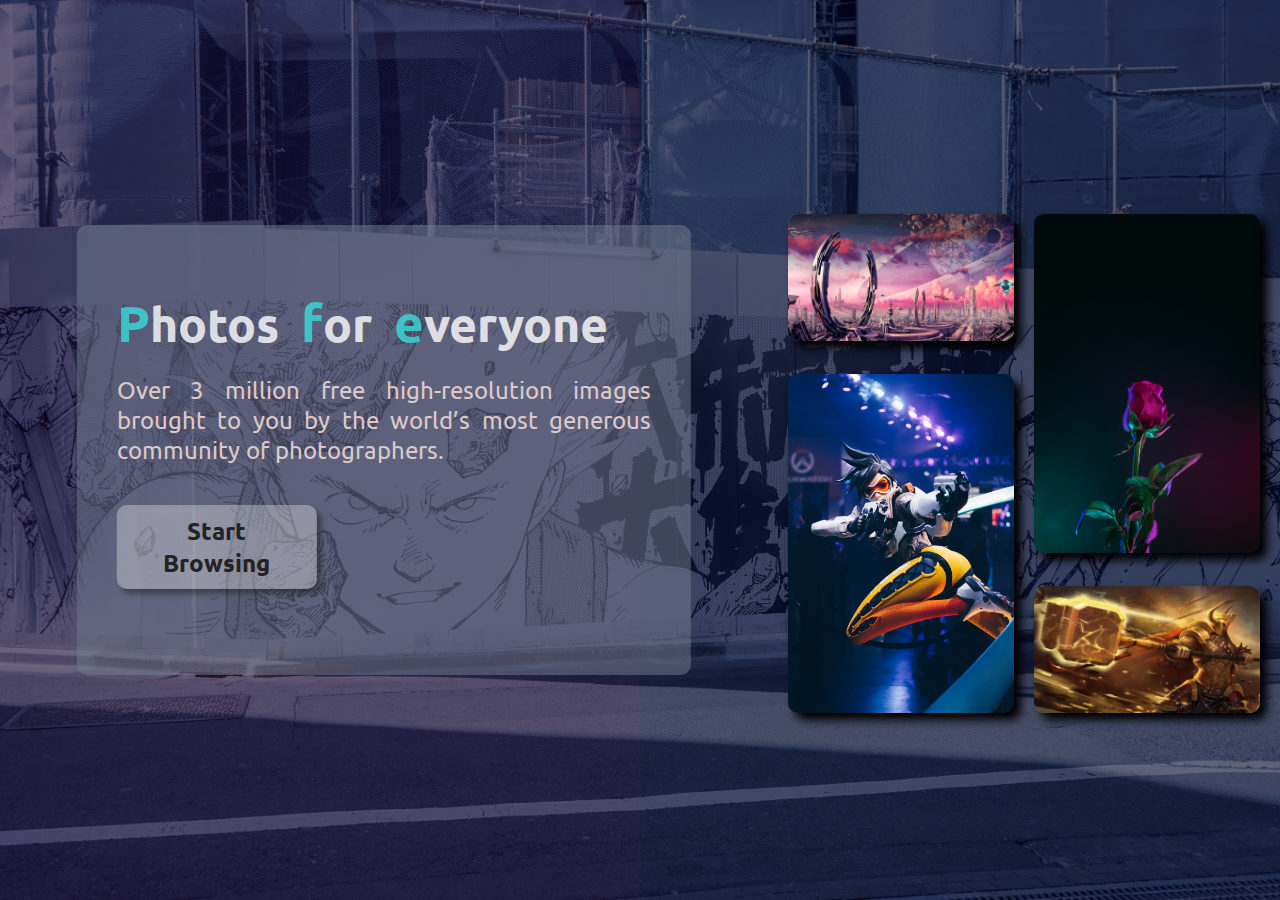
<file: index.html>
<!DOCTYPE html>
<html lang="en">
<head>
  <meta charset="UTF-8">
  <meta http-equiv="X-UA-Compatible" content="IE=edge">
  <meta name="viewport" content="width=device-width, initial-scale=1.0">
  <link rel="shortcut icon" href="websiteIcon.png" type="image/x-icon">
  <link
      rel="stylesheet"
      href="https://cdnjs.cloudflare.com/ajax/libs/font-awesome/6.2.0/css/all.min.css"
    />
  <link rel="stylesheet" href="index.css">
  <link rel="stylesheet" href="indexMedia.css">
  <title>JoyBoy | Welcome</title>
</head>
<body>
  <div class="main-div">
    <div class="part-left">
      <div class="left-content">
        <h1><span>P</span>hotos <span>f</span>or <span>e</span>veryone</h1>
        <p>Over 3 million free high-resolution images brought to you by the world’s most generous community of photographers.</p>
        <button id="start-browsing">Start Browsing</button>
      </div>
    </div>
    <div class="part-right">
      <div><img src="r2.png" alt="image" class="right-img img1"></div>
      <div><img src="r4.jpg" alt="image" class="right-img img2"></div>
      <div><img src="r3.jpg" alt="image" class="right-img img3"></div>
      <div><img src="r1.png" alt="image" class="right-img img4"></div>
    </div>
  </div>
  <!-- -----------------login page------------- -->
  <div class="content hide-item">
    <div class="cls-btn">
      <i class="fa-solid fa-rectangle-xmark"></i>
    </div>
    <h1>Login Here</h1>
    <form name="loginForm" action="website.html" onsubmit="signIn(event)" >
      <div class="field">
        <span class="fa fa-user"></span>
        <input name="EmailId" type="text" placeholder="Enter Email Id" required  autofocus/>
      </div>
      <!-- ----------email error massage------- -->
      <div id="email-error"></div>
      <div class="field space">
        <span class="fa fa-lock"></span>
        <input
          name="password"
          type="password"
          class="pass-key"
          placeholder="Password"
          required
        />
      </div>
      <!-- ---------password error massage------- -->
      <div id="password-error"></div>
      <div class="pass">
        <a href="#">Forgot Password?</a>
      </div>
      <div class="field login">
        <input id="loginBtn" type="submit" value="LOGIN" />
      </div>
    </form>
    <div class="login-with">Or login with</div>
    <div class="links">
      <div class="facebook">
        <i class="fab fa-facebook-f"><span>Facebook</span></i>
      </div>
      <div class="instagram">
        <i class="fab fa-instagram"><span>Instagram</span></i>
      </div>
    </div>
    <div class="signup">
      Don't have account?
      <a href="#" id="signup-anchor">Signup Now</a>
    </div>
  </div>

  <!-- ---------------------------credential massage------------- -->
  <div class="credential hide-item">
    <h1>Incorrect login credentials</h1>
    <h3>please fill correct Email Id and Password.</h3>
    <i class="fa-solid fa-arrow-right-to-bracket" id="credClose"></i>
   </div>

</body>
<script src="index.js"></script>
<script src="localstoragedata.js"></script>
</html>
</file>
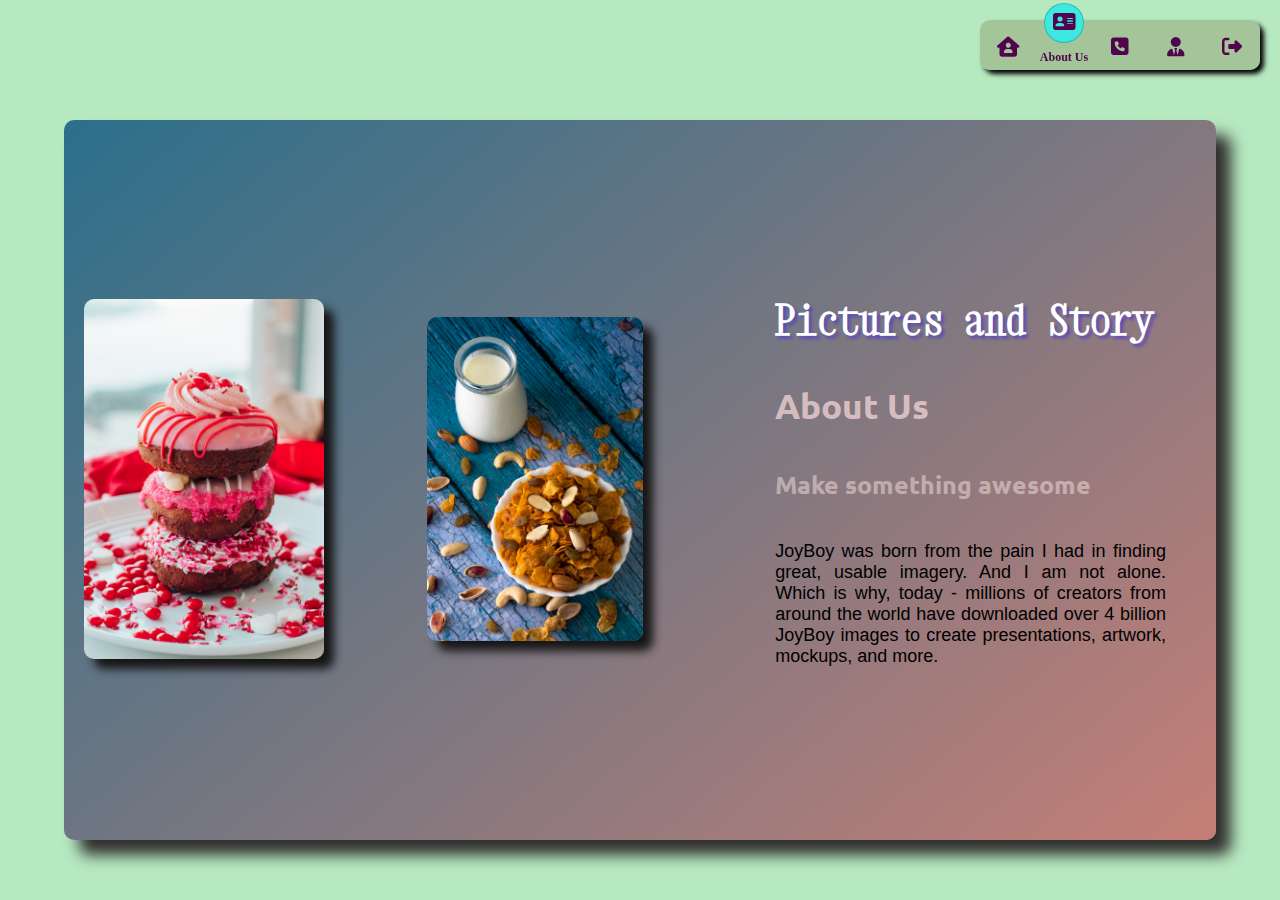
<file: about.html>
<!DOCTYPE html>
<html lang="en">
<head>
  <meta charset="UTF-8">
  <meta http-equiv="X-UA-Compatible" content="IE=edge">
  <meta name="viewport" content="width=device-width, initial-scale=1.0">
  <link rel="shortcut icon" href="websiteIcon.png" type="image/x-icon">
  <link rel="stylesheet" href="about.css">
  <link rel="stylesheet" href="navbar.css">
  <link rel="stylesheet" href="aboutMedia.css">
  <link
      rel="stylesheet"
      href="https://cdnjs.cloudflare.com/ajax/libs/font-awesome/6.2.0/css/all.min.css"
    />
  <title>JoyBoy | About</title>
</head>
<body>
  <!-- -------------navbar start----------- -->
  <div class="navigation">
    <ul>
      <li class="list">
        <a href="website.html">
          <span class="icon"><i class="fa-solid fa-house-user"></i></span>
          <span class="text">Home</span>
        </a>
      </li>  
      <li class="list active">
        <a href="about.html">
          <span class="icon"><i class="fa-solid fa-address-card"></i></span>
          <span class="text">About Us</span>
        </a>
      </li>
      <li class="list">
        <a href="contact.html">
          <span class="icon"><i class="fa-solid fa-square-phone"></i></span>
          <span class="text">Contact Me</span>
        </a>
      </li>
      <li class="list">
        <a href="profile.html">
          <span class="icon"><i class="fa-solid fa-user-tie"></i></span>
          <span class="text">Profile</span>
        </a>
      </li>
      <li class="list">
        <a href="index.html">
          <span class="icon"><i class="fa-solid fa-right-from-bracket"></i></span>
          <span class="text">Logout</span>
        </a>
      </li>
      <div class="indicator"></div>
    </ul>
  </div>
  <!-- ------------navbar end------------------- -->
  <div class="main-div">
    <div class="about-div">
      <div class="about-img">
        <div><img src="food2.jpg" alt="image" class="img-div img1"></div>
        <div><img src="food1.jpg" alt="image" class="img-div img2"></div>
      </div>
      <div class="about-text">
        <h1>Pictures and Story</h1>
        <h2>About Us</h2>
        <h3>Make something awesome</h3>
        <p>JoyBoy was born from the pain I had in finding great, usable imagery. And I am not alone. Which is why, today - millions of creators from around the world have downloaded over 4 billion JoyBoy images to create presentations, artwork, mockups, and more.</p>

      </div>
    </div>
  </div>
</body>
<script src="navbar.js"></script>
</html>
</file>
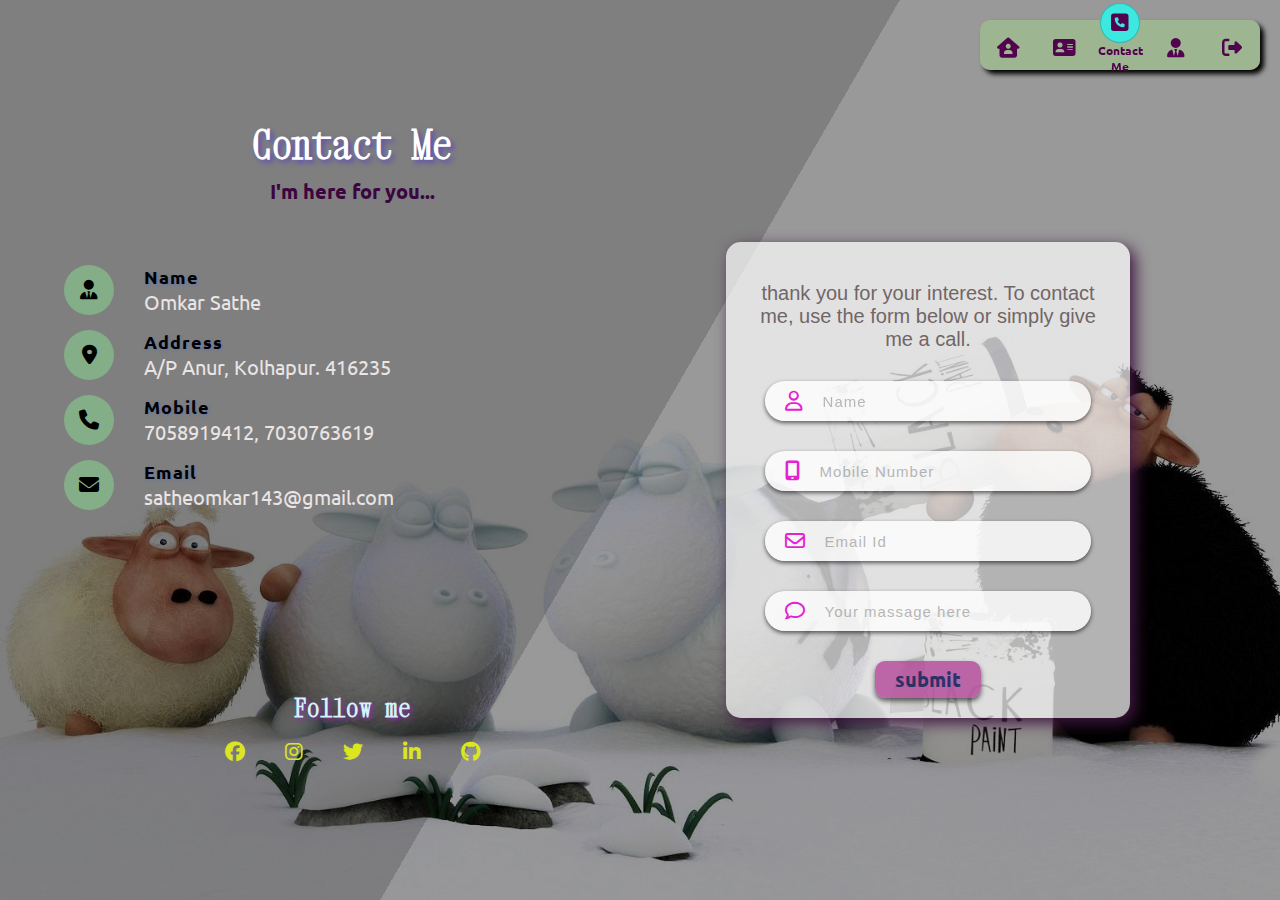
<file: contact.html>
<!DOCTYPE html>
<html lang="en">
  <head>
    <meta charset="UTF-8" />
    <meta http-equiv="X-UA-Compatible" content="IE=edge" />
    <meta name="viewport" content="width=device-width, initial-scale=1.0" />
    <link rel="shortcut icon" href="websiteIcon.png" type="image/x-icon">
    <link
      rel="stylesheet"
      href="https://cdnjs.cloudflare.com/ajax/libs/font-awesome/6.2.0/css/all.min.css"
    />
    <link rel="stylesheet" href="contact.css" />
    <link rel="stylesheet" href="navbar.css">
    <link rel="stylesheet" href="contactMedia.css">
    <title>Contact Us</title>
    
  </head>
  <body>
      <!-- -------------navbar start----------- -->
      <div class="navigation">
        <ul>
          <li class="list">
            <a href="website.html">
              <span class="icon"><i class="fa-solid fa-house-user"></i></span>
              <span class="text">Home</span>
            </a>
          </li>  
          <li class="list">
            <a href="about.html">
              <span class="icon"><i class="fa-solid fa-address-card"></i></span>
              <span class="text">About Us</span>
            </a>
          </li>
          <li class="list active">
            <a href="contact.html">
              <span class="icon"><i class="fa-solid fa-square-phone"></i></span>
              <span class="text">Contact Me</span>
            </a>
          </li>
          <li class="list">
            <a href="profile.html">
              <span class="icon"><i class="fa-solid fa-user-tie"></i></span>
              <span class="text">Profile</span>
            </a>
          </li>
          <li class="list">
            <a href="index.html">
              <span class="icon"><i class="fa-solid fa-right-from-bracket"></i></span>
              <span class="text">Logout</span>
            </a>
          </li>
          <div class="indicator"></div>
        </ul>
      </div>
  <!-- ------------navbar end------------------- -->
    <div class="main">
      <div class="shadow">
        <div class="about-div">
          <div class="contact-details">
            <div class="heading">
              <h1>Contact Me</h1>
              <p>I'm here for you...</p>
            </div>
            <section class="menu-section">
              <div class="menu">
                <div class="icon"><i class="fa-solid fa-user-tie"></i></div>
                <div class="menu-data">
                  <h1>Name</h1>
                  <p>Omkar Sathe</p>
                </div>
              </div>
              <div class="menu">
                <div class="icon"><i class="fa-solid fa-location-dot"></i></div>
                <div class="menu-data">
                  <h1>Address</h1>
                  <p>A/P Anur, Kolhapur. 416235</p>
                </div>
              </div>
              <div class="menu">
                <div class="icon"><i class="fa-solid fa-phone"></i></div>
                <div class="menu-data">
                  <h1>Mobile</h1>
                  <p>7058919412, 7030763619</p>
                </div>
              </div>
              <div class="menu">
                <div class="icon"><i class="fa-solid fa-envelope"></i></div>
                <div class="menu-data">
                  <h1>Email</h1>
                  <p>satheomkar143@gmail.com</p>
                </div>
              </div>
            </section>
            <div class="followUS">
              <h1>Follow me</h1>
              <ul>
                <li><a href="https://www.facebook.com/"><i class="fa-brands fa-facebook"></i></a></li>
                <li><a href="https://www.instagram.com/satheomkar143/"><i class="fa-brands fa-instagram"></i></a></li>
                <li><a href="https://twitter.com/omkarsathe567"><i class="fa-brands fa-twitter"></i></a></li>
                <li><a href="https://www.linkedin.com/mwlite/in/omkar-sathe-3162601aa"><i class="fa-brands fa-linkedin-in"></i></a></li>
                <li><a href="https://github.com/satheomkar143"><i class="fa-brands fa-github"></i></a></li>
              </ul>
            </div>
          </div>
          <!-- <div class="form-img"><img src="food1.jpg" alt=""></div> -->
          <div class="contact-form">
            <form onsubmit="fun()" name="form" action="contact.html">
              <div class="thank-you">
                thank you for your interest. To contact me, use the form below
                or simply give me a call.
              </div>
              <div class="input-div">
                <i class="fa-regular fa-user"></i>
                <input id="name" type="text" placeholder="Name" autofocus required/>
              </div>
              <div class="input-div">
                <i class="fa-solid fa-mobile-screen-button"></i>
                <input id="mobile" type="text" placeholder="Mobile Number" required/>
              </div>
              <div class="input-div">
                <i class="fa-regular fa-envelope"></i>
                <input id="email" type="text" placeholder="Email Id" required/>
              </div>
              <div class="input-div">
                <i class="fa-regular fa-comment"></i>
                <input type="text" placeholder="Your massage here" required/>
              </div>
              <button>submit</button>
            </form>
          </div>
        </div>
      </div>
    </div>
    <!-- -------------submit popup---------- -->
    <div class="submit hide-item">
      <h2>form Submitted Successfully</h2>
      <i id="submitBtn" class="fa-solid fa-circle-xmark"></i>
    </div>
  </body>
  <script src="navbar.js"></script>
  <script src="contact.js"></script>
</html>
</file>
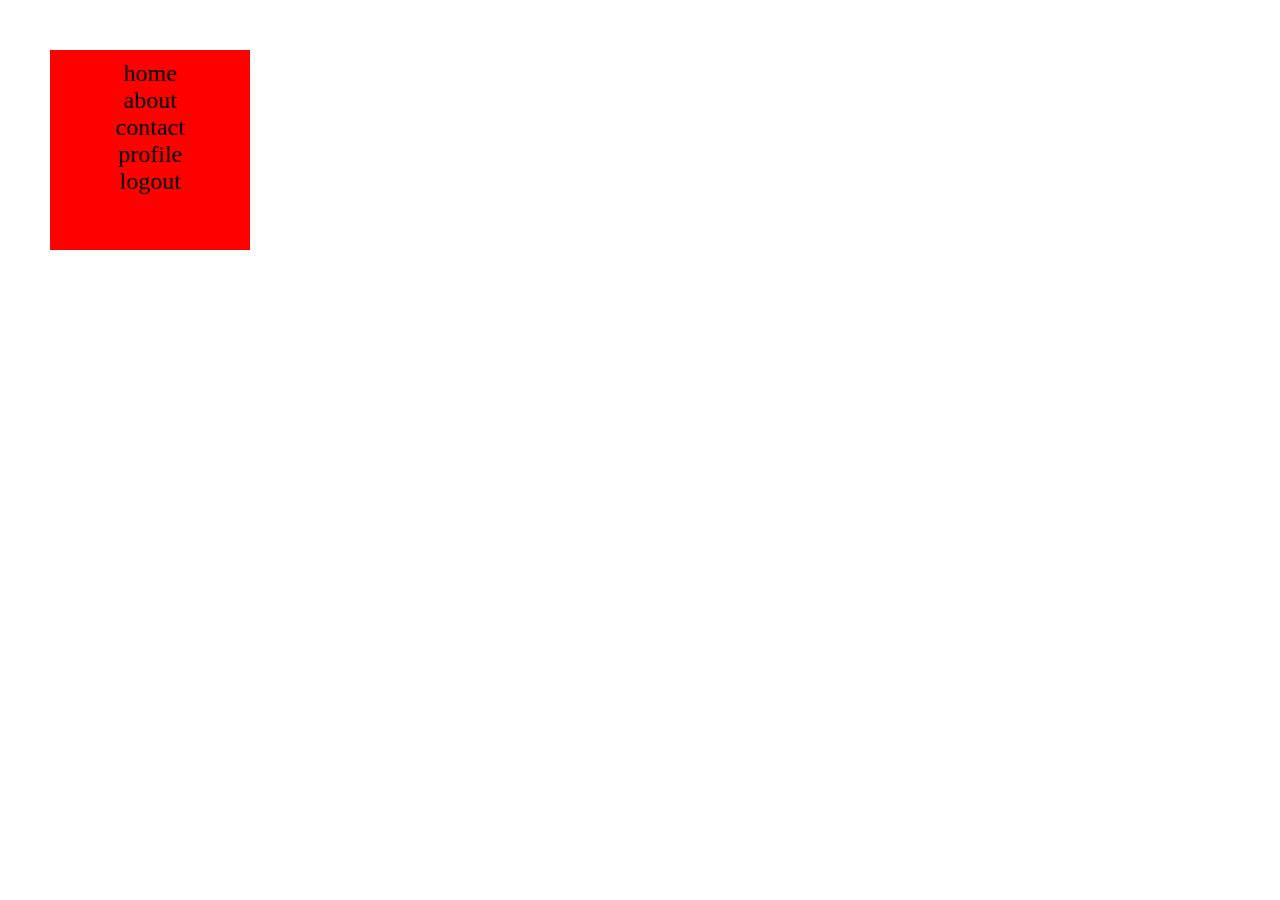
<file: dropdown.html>
<!DOCTYPE html>
<html lang="en">
  <head>
    <meta charset="UTF-8" />
    <meta http-equiv="X-UA-Compatible" content="IE=edge" />
    <meta name="viewport" content="width=device-width, initial-scale=1.0" />
    <title>Document</title>
    <style>
      *{
        padding: 0;
        margin: 0;
        box-sizing: border-box;
      }
      .smallDiv{
        margin: 50px;
        height: 200px;
        width: 200px;
        background-color: red;
        padding: 10px;
        text-align: center;
      }
      .smallDiv ul{
        list-style-type: none;
        font-size: 1.5rem;

      }
    </style>
  </head>
  <body>
    <div class="smallDiv">
      <ul>
        <li>home</li>
        <li>about</li>
        <li>contact</li>
        <li>profile</li>
        <li>logout</li>
      </ul>
    </div>
  </body>
</html>
</file>
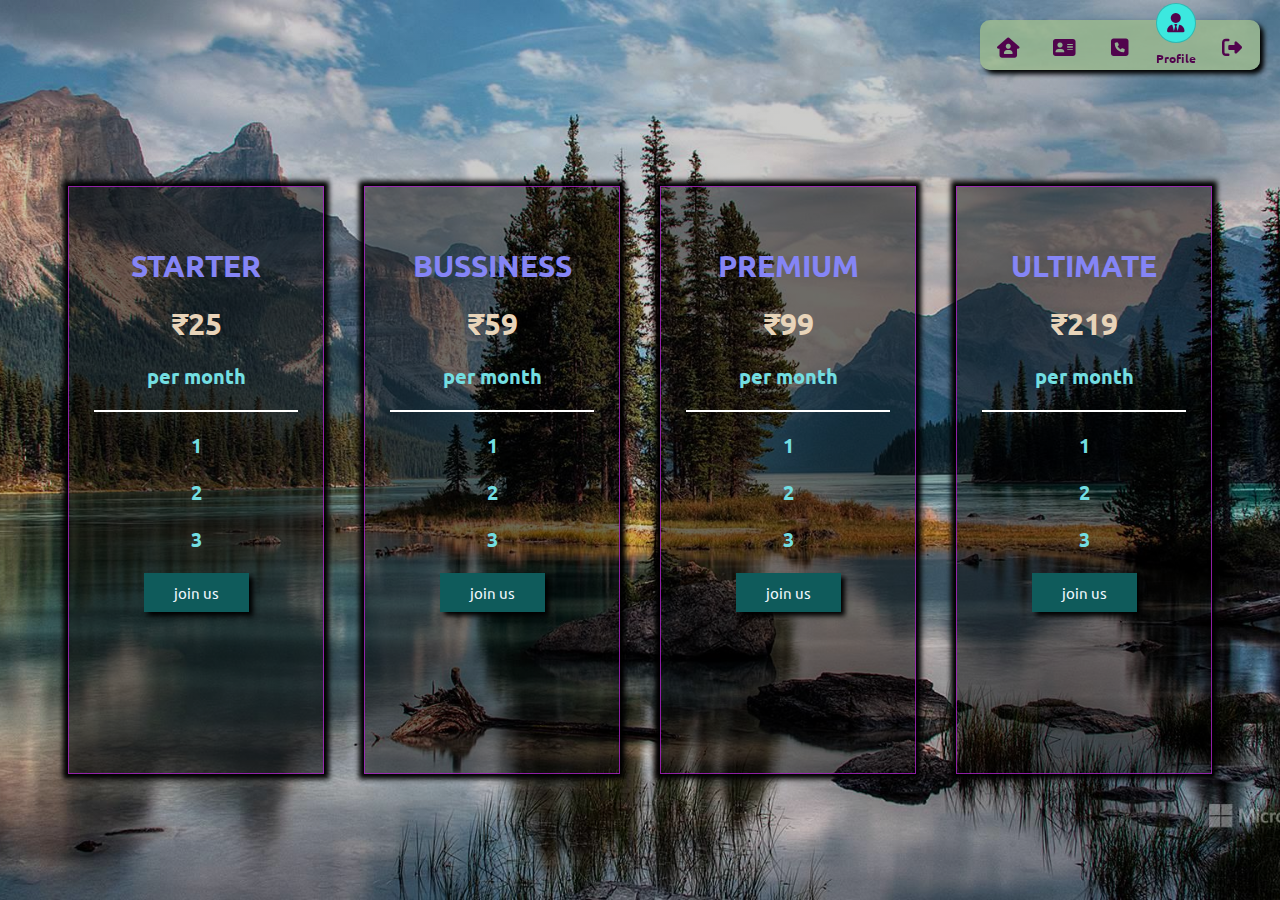
<file: joinTeam.html>
<!DOCTYPE html>
<html lang="en">
<head>
  <meta charset="UTF-8">
  <meta http-equiv="X-UA-Compatible" content="IE=edge">
  <meta name="viewport" content="width=device-width, initial-scale=1.0">
  <link
      rel="stylesheet"
      href="https://cdnjs.cloudflare.com/ajax/libs/font-awesome/6.2.0/css/all.min.css"
    />
  <link rel="stylesheet" href="joinTeam.css">
  <link rel="stylesheet" href="navbar.css">
  <title>Document</title>
</head>
<body>

    <!-- -------------navbar start----------- -->
    <div class="navigation">
      <ul>
        <li class="list">
          <a href="website.html">
            <span class="icon"><i class="fa-solid fa-house-user"></i></span>
            <span class="text">Home</span>
          </a>
        </li>  
        <li class="list">
          <a href="about.html">
            <span class="icon"><i class="fa-solid fa-address-card"></i></span>
            <span class="text">About Us</span>
          </a>
        </li>
        <li class="list">
          <a href="contact.html">
            <span class="icon"><i class="fa-solid fa-square-phone"></i></span>
            <span class="text">Contact Me</span>
          </a>
        </li>
        <li class="list active">
          <a href="profile.html">
            <span class="icon"><i class="fa-solid fa-user-tie"></i></span>
            <span class="text">Profile</span>
          </a>
        </li>
        <li class="list">
          <a href="index.html">
            <span class="icon"><i class="fa-solid fa-right-from-bracket"></i></span>
            <span class="text">Logout</span>
          </a>
        </li>
        <div class="indicator"></div>
      </ul>
    </div>
    <!-- ------------navbar end------------------- -->

  <div class="main-div">
    <div class="joinTeam">
      <h2>STARTER</h2>
      <h1>₹25</h1>
      <h3>per month</h3>
      <div class="hrLine"></div>
      <h3>1</h3>
      <h3>2</h3>
      <h3>3</h3>
      <div class="btn">join us</div>
    </div>
    <div class="joinTeam">
      <h2>BUSSINESS</h2>
      <h1>₹59</h1>
      <h3>per month</h3>
      <div class="hrLine"></div>
      <h3>1</h3>
      <h3>2</h3>
      <h3>3</h3>
      <div class="btn">join us</div>
    </div>
    <div class="joinTeam">
      <h2>PREMIUM</h2>
      <h1>₹99</h1>
      <h3>per month</h3>
      <div class="hrLine"></div>
      <h3>1</h3>
      <h3>2</h3>
      <h3>3</h3>
      <div class="btn">join us</div>
    </div>
    <div class="joinTeam">
      <h2>ULTIMATE</h2>
      <h1>₹219</h1>
      <h3>per month</h3>
      <div class="hrLine"></div>
      <h3>1</h3>
      <h3>2</h3>
      <h3>3</h3>
      <div class="btn">join us</div>
    </div>
  </div>
</body>
<script src="navbar.js"></script>
</html>
</file>
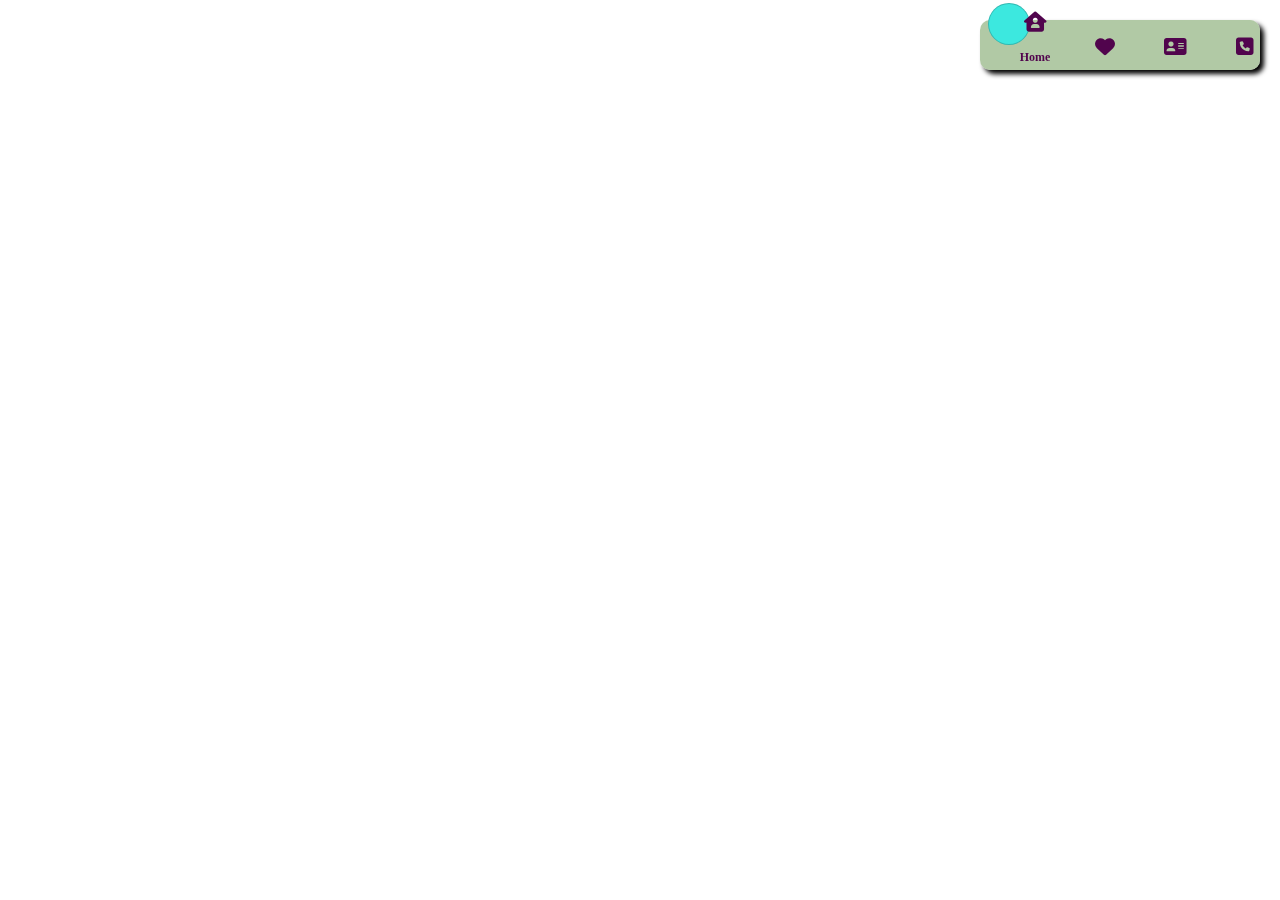
<file: navbar.html>
<!DOCTYPE html>
<html lang="en">
<head>
  <meta charset="UTF-8">
  <meta http-equiv="X-UA-Compatible" content="IE=edge">
  <meta name="viewport" content="width=device-width, initial-scale=1.0">
  <link
      rel="stylesheet"
      href="https://cdnjs.cloudflare.com/ajax/libs/font-awesome/6.2.0/css/all.min.css"
    />
    <link rel="stylesheet" href="navbar.css">
  <title>navbar</title>
</head>
<body>
  <div class="navigation">
    <ul>
      <li class="list active">
        <a href="#">
          <span class="icon"><i class="fa-solid fa-house-user"></i></span>
          <span class="text">Home</span>
        </a>
      </li>
      <li class="list">
        <a href="#">
          <span class="icon"><i class="fa-solid fa-heart"></i></span>
          <span class="text">Favorite</span>
        </a>
      </li>
      <li class="list">
        <a href="#">
          <span class="icon"><i class="fa-solid fa-address-card"></i></span>
          <span class="text">About Us</span>
        </a>
      </li>
      <li class="list">
        <a href="#">
          <span class="icon"><i class="fa-solid fa-square-phone"></i></span>
          <span class="text">Contact US</span>
        </a>
      </li>
      <div class="indicator"></div>
    </ul>
  </div>
</body>
<script>
  const list = document.querySelectorAll(".list");
  function activeLink(){
    list.forEach((item)=>
    item.classList.remove("active"));
    this.classList.add("active");
  }
  list.forEach((item)=>
  item.addEventListener("click", activeLink));
</script>
</html>
</file>
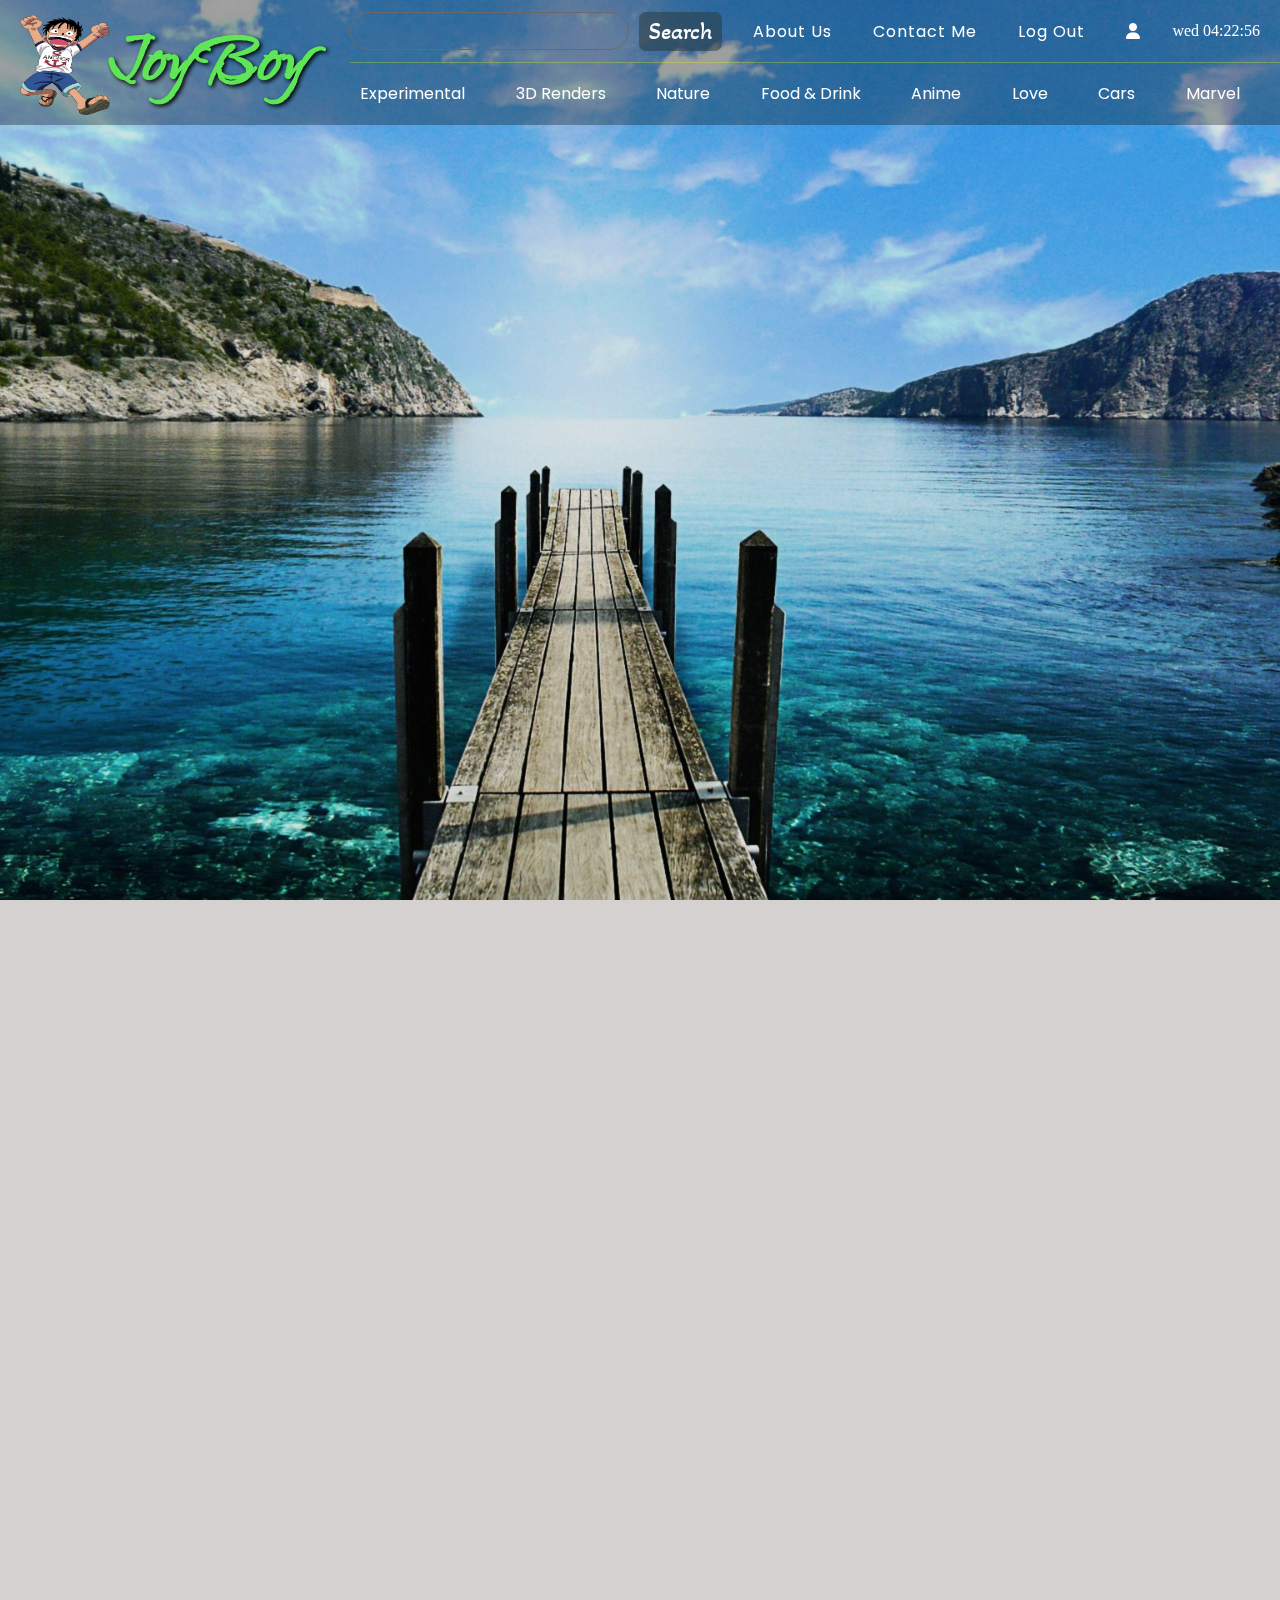
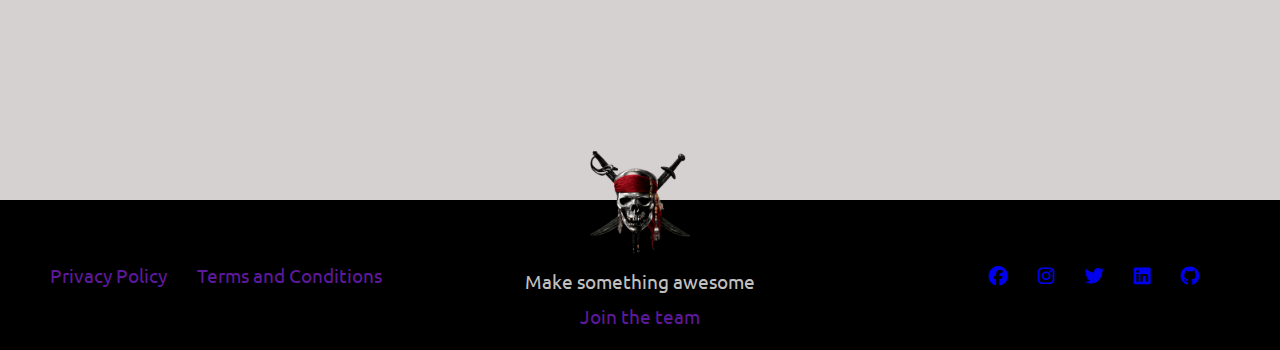
<file: website.html>
<!DOCTYPE html>
<html lang="en">
  <head>
    <meta charset="UTF-8" />
    <meta http-equiv="X-UA-Compatible" content="IE=edge" />
    <meta name="viewport" content="width=device-width, initial-scale=1.0" />
    <link rel="shortcut icon" href="websiteIcon.png" type="image/x-icon">
    <link
      rel="stylesheet"
      href="https://cdnjs.cloudflare.com/ajax/libs/font-awesome/6.2.0/css/all.min.css"
    />
    <link rel="stylesheet" href="gallery.css">
    <link rel="stylesheet" href="style.css" />
    <link rel="stylesheet" href="bottom-container.css">
    <link rel="stylesheet" href="websiteMedia.css">
    <title>JoyBoy</title>
  </head>
  <body>
    <!-- <div class="myname">Omkar Sathe</div> -->
    <div class="smallDropMenu false">
      <i class="fa-solid fa-list"></i>
      <!-- <i class="fa-solid fa-circle-xmark"></i> -->
    </div>
    <div class="smallDiv hide-bottom">
      <ul>
        <li><a href="about.html">About</a></li>
        <li><a href="contact.html">Contact</a></li>
        <li><a href="profile.html">Profile</a></li>
        <li><a href="index.html">Logout</a></li>
      </ul>
    </div>
    <div class="main-div">
      <header>
        <div class="search">
          <a class="logo" href="website.html" style="text-decoration: none;">
            <img src="logo.png" alt="logo" />
            <span>JoyBoy</span>
          </a>
          <div class="side-menu">
            <div class="menu-item">
              <div class="input-search">
                <form class="search-div"  id="main-form" action="website.html">
                  <input type="text" name="search" id="search-input" autofocus />
                  <button id="search-btn" type="submit">Search</button>
                </form>
                <!-- <div class="menu-list" id="sign-in">sign in</div>
                <div class="menu-list" id="sign-up">sign up</div> --> 
               
                  <div class="menu-list" id="about"><a href="about.html" target="_parent">About Us</a></div>
                  <div class="menu-list" id="contact"><a href="contact.html">Contact Me</a></div>
                  <div class="menu-list" id="logout"><a href="index.html">Log Out</a></div>
                  <div class="menu-list" id="profile"><a href="profile.html"><i class="fa-solid fa-user"></i></a></div>
                  <div id="clock">wed 04:22:56</div>
               
              </div>
              <form class="menu" action="website.html">
                <input type="text" name="search2" id="search-input2" style="display:none"; />
                <button type="submit" class="search-tag" id="Experimental">Experimental</button>
                <button type="submit" class="search-tag" id="3D-Renders">3D Renders</button>
                <button type="submit" class="search-tag" id="Nature">Nature</button>
                <button type="submit" class="search-tag" id="Food-Drink">Food & Drink</button>
                <button type="submit" class="search-tag" id="anime">Anime</button>
                <button type="submit" class="search-tag" id="love">Love</button>
                <button type="submit" class="search-tag" id="cars">Cars</button>
                <button type="submit" class="search-tag" id="marvel">Marvel</button>
              </form>
            </div>
          </div>
        </div>
      </header>
      
      <!-- <div class="dialouge">
        <div>
          I will make my name known to the heavens as the greatest swordsman
          throughout the world!
        </div>
        <div>
          I had never even considered the possibility that I would be defeated.
        </div>
        <div>
          What we call strength is not power, nor is it skill. It is mind.
        </div>
        <div>To be cut across the back is a swordsman’s disgrace.</div>
      </div> -->
    </div>
    <div class="hidden-div"></div>

    <!-- ------------popup window-------- -->
    <div class="img-popup-window hidden">
      <button class="close-btn"><i class="fa-sharp fa-solid fa-circle-xmark"></i></button>
      <button class="like-btn "><i class="fa-solid fa-heart"></i></button>
      <a href="#" class="download-btn"><i class="fa-solid fa-circle-down"></i></a>
      <img src="zoro.jpg" alt="largeImg" class="large-img" />
      <button class="controls pre-btn"><i class="fa-solid fa-backward"></i></button>
      <button class="controls next-btn"><i class="fa-solid fa-forward"></i></button>
    </div>

    <!-- ----------gallery section--------- -->
    <div class="gallery">
       <!-- <div><img src="logo1.png" alt="image" class="gallery-img"></div>
      <div><img src="logo1.png" alt="image" class="gallery-img"></div>
      <div><img src="logo1.png" alt="image" class="gallery-img"></div>
      <div><img src="logo1.png" alt="image" class="gallery-img"></div>
      <div><img src="logo1.png" alt="image" class="gallery-img"></div>
      <div><img src="logo1.png" alt="image" class="gallery-img"></div> -->
 
    </div>
    <div class="term-cond">
      <div class="div1">
        <ul>
          <li class="privacyLi"><a>Privacy Policy</a></li>
          <li class="termsLi"><a>Terms and Conditions</a></li>
        </ul>
      </div>
      <div class="div2">
        <div><img src="logolast.png" alt="image"></div>
        <div>Make something awesome</div>
        <div><a href="joinTeam.html" id="join-team">Join the team</a></div>
      </div>
      <div class="div3">
        <ul>
          <li><a href="https://www.facebook.com/"><i class="fa-brands fa-facebook"></i></a></li>
          <li><a href="https://www.instagram.com/satheomkar143/"><i class="fa-brands fa-instagram"></i></a></li>
          <li><a href="https://twitter.com/omkarsathe567"><i class="fa-brands fa-twitter"></i></a></li>
          <li><a href="https://www.linkedin.com/mwlite/in/omkar-sathe-3162601aa"><i class="fa-brands fa-linkedin"></i></a></li>
          <li><a href="https://github.com/satheomkar143"><i class="fa-brands fa-github"></i></a></li>
        </ul>
      </div>
    </div>
   
    <!-- ------------------------privacy and policy------------------ -->
    <div class="privacyPolicy bottom-container hide-bottom">
      <i class="fa-solid fa-delete-left privacy-close"></i>
      <h1 class="title">Privacy and Policy</h1>
      <div>
        <h2>Privacy Policy Amendments</h2>
        <p>
          Your privacy matters to us so whether you are new to the JoyBoy Services or a long-time user, please take the time to get to know and familiarize yourself with our policies and practices. Feel free to print and keep a copy of this Privacy Policy, but please understand that we reserve the right to change any of our policies and practices at any time. But don’t worry, you can always find the latest version of this Privacy Policy here on this page. Visiting, accessing, or using the JoyBoy Services following any change to this Privacy Policy is considered to be your acceptance of any such changes. You should, therefore, read this Privacy Policy from time to time. If you do not agree to be bound by this Privacy Policy, you should not visit, access or use the JoyBoy Services.
        </p>
      </div>
      <div>
        <h2>How We Use Personal Information</h2>
        <p>
          We take steps designed to ensure that only those employees who need access to your personal information to fulfil their employment duties will have access to it. We may use the personal information we collect to:
          <ul>
            <li>provide you with the Unsplash Services, including customer support</li>
            <li>optimize and enhance the Unsplash Services, including to develop new products, services, features, and functionality</li>
            <li>respond to inquiries and other requests</li>
            <li>provide you with information that we think may interest you, including in regards to our products and services</li>
            <li>monitor the usage of the Unsplash Services, including by conducting automated and manual security checks</li>
            <li>understand and analyze the usage trends and preferences of our users</li>
          </ul>
        </p>
      </div>
      <div>
        <h2>How We Share Personal Information</h2>
        <p>
          We may disclose your personal information to law enforcement and governmental entities when required by law or in the good-faith belief that such action is necessary to comply with applicable laws, in response to a facially valid court order, judicial or other government subpoena or warrant, or to otherwise cooperate with law enforcement or other governmental agencies. We may also disclose your personal information to a third party in the event of any potential or completed reorganization, merger, sale, joint venture, assignment, transfer or other disposition of all or any portion of our business.
        </p>
        <p>
          We rely on third party services providers to perform a variety of services on our behalf, such as identity verification, detection of fraud or security threats, telephone or technical support, payment card processing, hosting services, and data storage or processing, and we may transfer your personal information to our service providers for such purposes. Third party service providers have access to and may collect personal information only as needed to perform their functions and are not permitted to share or use the information for any other purpose.
        </p>
        <p>
          When we disclose your personal information to third parties, we take reasonable measures to ensure that the rules set forth in this Privacy Policy are complied with and that such third parties provide sufficient guarantees to implement appropriate technical and organisational measures to protect your personal information.
        </p>
      </div>
    </div>
     <!-- ------------------------privacy and policy close------------------ -->

     <!-- -----------------------terms and  conditions-------------- -->
     <div class="termCondition bottom-container hide-bottom">
      <i class="fa-solid fa-delete-left terms-close"></i>
      <h1 class="title">Terms and Conditions</h1>
      <div>
        <h2>Eligibility</h2>
        <p>
          The Service is designed for use by people who are at least 18 years old. If you are not yet 18, then you can’t use the Service. If you are 18 or older, you promise to us that you have never been suspended from the Service, and promise that your use of the Service won’t break any laws or regulations. If you are using the Service on behalf of a company, organization, or other kind of entity, you represent to us that you have authority to bind the organization to these Terms on its behalf.
        </p>
      </div>
      <div>
        <h2>Accounts and Registration</h2>
        <p>When you use the Service, you have the opportunity to register an account. We suggest you do register an account, because creating an account on the Service gives you access to special features around discovery, downloading, and contributing to the community. If you do, we ask that you give us some information about yourself as part of the registration process, some of which is required in order to register the account. You promise that all the information you provide is accurate and that you will keep it accurate and up-to-date in the future. We also ask you to provide a password to protect the security of your account. You are responsible for keeping your password safe and confidential. Any activity that happens under your account will be your responsibility. If ever you think that your account may no longer be secure, you need to notify us immediately.</p>
      </div>
      <div>
        <h2>Limited License to Use the Service (but not the Photos)</h2>
        <p>Conditioned on your continued compliance with these Terms, we grant you permission to access the Service only for your personal use.</p>
      </div>
      <div>
        <h2>License to Photos</h2>
        <p>One of the best features of the Service permits you to search, view, and download photographs that have been uploaded by JoyBoy users (“Photos”). You may download and use Photos from the Service in accordance with, and subject to, the JoyBoy License. We encourage you to familiarize yourself with the JoyBoy License, as well as the accompanying FAQs. To be sure you don’t miss it, here’s the crux of the license:</p>
        <p>
          JoyBoy grants you an irrevocable, nonexclusive, worldwide copyright license to download, copy, modify, distribute, perform, and use photos from JoyBoy for free, including for commercial purposes, without permission from or attributing the photographer or JoyBoy, but this license does not include the right to compile photos from JoyBoy to replicate a similar or competing service.
        </p>
      </div>
      <div>
        <h2>Modifying these Terms</h2>
        <p>
          We may, at times, make changes to these Terms on 7 days’ notice. If and when we do, we will make reasonable efforts to notify you of the changes. We may provide these notices through a pop-up banner, by sending an email to an email address associated with your account on the Service, or in some other way, and we will let you know when the new version of these Terms will go into effect. If you don’t accept the new Terms that we are proposing, we may cancel your account immediately and terminate your access to the Service. If we have any disputes regarding the Service, they will be resolved in accordance with the version of these Terms that was in effect when the dispute arose.
        </p>
      </div>
     </div>
     <!-- -----------------------terms and  conditions end-------------- -->
   
  </body>
  <script src="script.js"></script>
</html>
</file>
<file: index.css>
@import url('https://fonts.googleapis.com/css2?family=Akaya+Telivigala&family=Henny+Penny&family=Island+Moments&family=Kolker+Brush&family=Merienda+One&family=Monoton&family=Poppins:wght@200;400;600&family=Rubik+Burned&family=Ubuntu&family=Xanh+Mono&display=swap');

/* font-family: 'Akaya Telivigala', cursive;
font-family: 'Henny Penny', cursive;
font-family: 'Island Moments', cursive;
font-family: 'Kolker Brush', cursive;
font-family: 'Merienda One', cursive;
font-family: 'Monoton', cursive;
font-family: 'Poppins', sans-serif;
font-family: 'Rubik Burned', cursive;
font-family: 'Ubuntu', sans-serif;
font-family: 'Xanh Mono', monospace; */


* {
  margin: 0;
  padding: 0;
  box-sizing: border-box;
  user-select: none;
  font-family: 'Ubuntu', sans-serif;
}
.hide-item{
  display: none !important;
}

body {
  background-color: rgb(29, 4, 4);
}
.main-div {
  max-width: 100%;
  width: 100%;
  height: 100vh;
  background: linear-gradient(
      to right,
      rgba(16, 2, 46, 0.6) 50%,
      rgba(1, 6, 42, 0.6) 50%
    ),
    url(about3.jpg);
  background-position: center;
  background-size: cover;
  display: flex;
  overflow: hidden;
  justify-content: center;
  align-items: center;
}
.part-left {
  /* background: red; */
  width: 60%;
  height: 100%;
}

.left-content {
  width: 80%;
  height: 50%;
  background: rgba(116, 126, 144, 0.5);
  margin-left: 50%;
  margin-top: 50vh;
  transform: translate(-50%, -50%);
  display: flex;
  flex-direction: column;
  /* align-items: centesr; */
  justify-content: center;
  padding: 30px;
  border-radius: 10px;
}
.left-content *{
  margin: 20px 10px;
  color: white;
}
.left-content h1{
  position: relative;
  margin: 0;
  font-size: 3rem;
  opacity: 0.8;
}

.left-content h1 span{
  /* background-color: red; */
  color: rgb(58, 220, 220);
  margin-right: 0;
  font-size: 3.2rem;
  font-weight: bolder;
}
.left-content p{
  font-size: 1.5rem;
  text-align: justify;
  color: rgb(220, 200, 200);
}
.left-content button{
  width: 200px;
  font-size: 1.5rem;
  color: rgb(34, 35, 36);
  font-weight: bold;
  background: rgba(255, 255, 255, 0.322);
  border: none;
  outline: none;
  border-radius: 10px;
  padding: 10px 15px;
  cursor: pointer;
  box-shadow: 5px 5px 5px rgba(18, 17, 17, 0.4);
}
.left-content button:hover{
  background: rgba(255, 255, 255, 0.5);
  font-size: 1.4rem;
  width: 195px;
}
.part-right {
  /* background-color: rgb(146, 94, 94); */
  /* max-width: 40%; */
  width: 40%;
  /* height: 100%; */
  min-height: 50%;
  columns: 2;
  column-gap: 20px;
  padding: 20px;

  
  /* display: flex;
  flex-wrap: wrap; */
}
/* .part-right div{
  margin: 5px;
  max-width: 100%;
  height: 100%;
  max-height: 48%;
} */
.part-right .right-img{
  width: 100%;
  /* max-height: 48%; */
  height: 100%;
  object-fit: cover;
  margin-top: 30px;
  border-radius: 10px;
  cursor: pointer;
  background-color: rgb(30, 164, 218);
  box-shadow: 7px 7px 10px black;
  transition: all 0.5s ease-in-out;
}
.part-right .right-img:hover{
  width: 103%;
}
.part-right .img1:hover{
  transform: rotate(-20deg);
}
.part-right .img2:hover{
  transform: rotate(20deg);
}
.part-right .img3:hover{
  transform: rotate(-20deg);
}
.part-right .img4:hover{
  transform: rotate(20deg);
}

/* ----------------login page--------------- */
*::placeholder{
  color: rgba(255, 255, 255, 0.617);
}
.cls-btn{
  position: absolute;
  top: 10px;
  right: 20px;
  cursor: pointer;
  font-size: 1.5rem;
  color: rgba(56, 51, 51, 0.701);
}
.cls-btn:hover{
  font-size: 1.8rem;
  color: #02112f;

}

.content{
  position: absolute;
  top: 50%;
  left: 50%;
  z-index: 10;
  text-align: center;
  padding: 60px 32px;
  width: 370px;
  transform: translate(-50%,-50%);
  background: rgba(0,255,255,0.6);
  box-shadow: 0 0 50px rgb(16, 2, 82);
  border-radius: 1rem;
}
.content h1{
  color: #02112f;
  font-size: 2.5rem;
  font-weight:bold;
  margin: 0 0 35px 0;
  text-shadow: 2px 2px 4px rgba(255, 0, 0, 0.795);
}
.field{
  position: relative;
  height: 45px;
  width: 100%;
  display: flex;
  background: rgba(0,0,0,0.5);
  border-radius: 10px;
}
.field span{
  color: #8cd00d;
  width: 40px;
  line-height: 45px;
}
.field input{
  height: 100%;
  width: 100%;
  background: transparent;
  border: none;
  outline: none;
  color: rgb(255, 249, 249);
  font-size: 20px;
}
.space{
  margin-top: 16px;
}
.pass{
  text-align: left;
  margin: 10px 0;
}
.pass a{
  color: rgb(33, 2, 134);
  text-decoration: none;
}
.pass:hover a{
  color: yellow;
  text-decoration: underline;
}
.login{
  background: #0a1924;
  box-shadow: 0 0  15px #8cd00d;
  color: white;
  font-size: 18px;
  letter-spacing: 1px;
  font-weight: 600;
}
.login input{
  cursor: pointer;
}
.login:hover{
  background: #053d62;
}
.login-with{
  color: rgb(33, 2, 134);
  margin: 20px 0;
}
.links{
  display: flex;
  cursor: pointer;
  color: white;
  margin: 0 0 20px 0;
}
.facebook,.instagram{
  width: 100%;
  height: 45px;
  line-height: 45px;
}
.facebook{
  margin-left: 0;
  background: #4267B2;
  border: 1px solid #3e61a8;
}
.instagram{
  margin-left: 10px;
  background: #E1306C;
  border: 1px solid #df2060;
}
.facebook:hover{
  background: #3e61a8;
}
.instagram:hover{
  background: #df2060;
}
.links i{
  font-size: 17px;
  color: #aaef2a;
}
i span{
  margin-left: 8px;
  font-weight: bold;
  font-size: 16px;
}
.signup{
  font-size: 15px;
  color: rgb(128, 0, 0);
}
.signup a{
  color: #044a0b;
  text-decoration: none;
}
.signup a:hover{
  text-decoration: underline;
  color: yellow;
}




/* -------------------------------credential page-------------------------- */

.credential{
  width: 50vw;
  height: 30vh;
  position: fixed;
  z-index: 20;
  top: 50%;
  left: 50%;
  color: white;
  /* background: rgba(0,255,255,0.6); */
  background: rgba(0, 0, 0, 0.8);
  transform: translate(-50%, -50%);
  display: flex;
  flex-direction: column;
  justify-content: center;
  align-items: center;
  border-radius: 20px;
  box-shadow: 5px 5px 8px rgb(0, 0, 0);
  letter-spacing: 1px;
}
.credential h1, .credential h3{
  margin-bottom: 15px;
}
.credential i{
  /* position: absolute;
  top: 10px;
  right: 20px; */
  cursor: pointer;
  font-size: 2rem;
  color: rgba(75, 207, 42, 0.701);
}
.credential i:hover{
  font-size: 1.8rem;
  color: #478a33;
}
</file>
<file: indexMedia.css>
@media (max-width:1130px){
  .left-content h1{
    font-size: 2.8rem;
  }
  .left-content h1 span{
    font-size: 3rem;
  }
  .left-content p{
    font-size: 1.4rem;
  }
  .left-content button{
    font-size: 1.4rem;
  }

  
}
 @media (max-width:1075px){
  .left-content h1{
    font-size: 2.5rem;
  }
  .left-content h1 span{
    font-size: 2.7rem;
  }
  .left-content p{
    font-size: 1.3rem;
  }
  .left-content button{
    font-size: 1.3rem;
  }

 }

 @media (max-width:1020px){
  .left-content h1{
    font-size: 2rem;
  }
  .left-content h1 span{
    font-size: 2.2rem;
  }
  .left-content p{
    font-size: 1.2rem;
  }
  .left-content button{
    font-size: 1.1rem;
    width: 150px;
  }

 }
 @media (max-width:950px){
  .main-div{
    flex-direction: column;
    overflow: auto;
  }
  .part-left {
    width: 100%;
  }
  .part-right {
    display: none;
  }
  .credential h1{
    font-size: 1.5rem;
  }
  .credential h3{
    font-size: 1rem;
  }
 }

 @media (max-width:700px){
  .credential h1{
    font-size: 1.2rem;
  }
  .credential h3{
    font-size: 0.7rem;
  }
  .credential i{
    font-size: 1rem;
  }
  .credential i:hover{
    font-size: 0.9rem;
  }
 }

 @media (max-width:550px){
  .credential h1{
    font-size: 1rem;
  }
  .credential h3{
    font-size: 0.5rem;
  }
  .credential i{
    font-size: 1rem;
  }
 }


 @media (max-width:490px){
  .content{
    width: 300px;
  }
  .left-content h1{
    font-size: 1.5rem;
    text-align: center;
  }
  .left-content h1 span{
    font-size: 1.7rem;
  }
  .left-content p{
    font-size: 1rem;
  }
  .left-content button{
    margin: 20px auto;
    font-size: 1rem;
    width: 150px;
  }
  .credential{
    text-align: center;
  }
 }
</file>
<file: about.css>
@import url('https://fonts.googleapis.com/css2?family=Akaya+Telivigala&family=Henny+Penny&family=Island+Moments&family=Kolker+Brush&family=Merienda+One&family=Monoton&family=Poppins:wght@200;400;600&family=Rubik+Burned&family=Ubuntu&family=Xanh+Mono&display=swap');

html{
  font-size: 10px;
}
*{
  margin: 0;
  padding: 0;
  box-sizing: border-box;
  user-select: none;
}
.main-div{
  background-color: rgb(183, 233, 193);
  width: 100vw;
  height: 100vh;
  display: flex;
  align-items: center;
  justify-content: center;
}
.about-div{
  width: 90%;
  height: 80%;
  /* background-color: red; */
  background: linear-gradient(320deg, rgba(201, 100, 100,0.8), rgba(8, 81, 126,0.8));
  border-radius: 10px;
  box-shadow: 15px 15px 15px rgb(49, 47, 47);
  display: flex;
  align-items: center;
  overflow: hidden;
  margin-top: 60px;
}
.about-div .about-img{
  /* background-color: red; */
  width: 60%;
  height: 100%;
  display: flex;
  padding: 20px;
  align-items: center;
  justify-content: center;
}

.about-div .about-img .img-div{
  width: 70%;
  object-fit: cover;
  border-radius: 10px;
  box-shadow: 10px 10px 10px rgb(23, 22, 22);
}
.about-div .about-img .img1{
  /* margin-left: 20%; */
  transition: all 0.5s ease-in-out;
  cursor: pointer;
}
.about-div .about-img .img1:hover{
  margin-left: 50px;
  width: 80%;
}
.about-div .about-img .img2{
  /* margin-top: 80px; */
  /* margin-left: 50px; */
  cursor: pointer;
  transition: all 0.5s ease-in-out;
}
.about-div .about-img .img2:hover{
  margin-top: 50px;
  rotate: 90deg;
  width: 80%;
  /* margin-left: 10px; */
}
.about-div .about-text{
  width: 40%;
  /* background-color: yellow; */
  height: 90%;
  display: flex;
  /* align-items: center; */
  flex-direction: column;
  justify-content: center;
  padding-right: 30px;
  /* overflow: auto; */

}
.about-div .about-text *{
  margin: 2rem;
  font-family: 'Ubuntu', sans-serif;
}
.about-div .about-text h1{
  font-family: 'Xanh Mono', monospace; 
  font-size: 4.2rem;
  font-weight: bolder;
  color: white;
  text-shadow: 3px 3px 3px rgba(81, 66, 196, 0.8);
}
.about-div .about-text h2{
  font-size: 3.5rem;
  color: rgba(237, 209, 209, 0.8);
}
.about-div .about-text h3{
  font-size: 2.5rem;
  color: rgba(246, 224, 224,0.5);
}
.about-div .about-text p{
  font-size: 1.8rem;
  text-align: justify;
  font-family: 'Trebuchet MS', 'Lucida Sans Unicode', 'Lucida Grande', 'Lucida Sans', Arial, sans-serif;
}
</file>
<file: navbar.css>
@import url('https://fonts.googleapis.com/css2?family=Akaya+Telivigala&family=Henny+Penny&family=Island+Moments&family=Kolker+Brush&family=Merienda+One&family=Monoton&family=Poppins:wght@200;400;600&family=Rubik+Burned&family=Ubuntu&family=Xanh+Mono&display=swap');


/* *{
  margin: 0;
  padding: 0;
  box-sizing: border-box;
  font-family: 'poppins', sans-serif;
} */
:root{
  --clr: #51044d;
}
/* body{
  display: flex;
  justify-content: center;
  align-items: center;
  min-height: 100vh;
  background: var(--clr);
} */
.navigation{
  position: fixed;
  top: 20px;
  right: 20px;
  width: 280px;
  height: 50px;
  background: rgba(158, 187, 142, 0.8);
  display: flex;
  justify-content: center;
  align-items: center;
  border-radius: 10px;
  box-shadow: 4px 4px 5px black;
  z-index: 1000;
}
.navigation ul{
  display: flex;
  width: 280px;
  justify-content: space-around;
}
.navigation ul li{
  position: relative;
  list-style: none;
  /* min-width: 22%; */
  width: 70px;
  height: 70px;
  z-index: 1;
}
.navigation ul li a{
  position: relative;
  display: flex;
  justify-content: center;
  align-items: center;
  flex-direction: column;
  width: 100%;
  text-align: center;
  font-weight: 600;
}
.navigation ul li a .icon{
  position: relative;
  display: block;
  line-height: 75px;
  font-size: 20px;
  text-align: center;
  transition: 0.5s;
  color: var(--clr);
}
.navigation ul li.active a .icon{
  transform: translateY(-25px);
}
.navigation ul li a .text{
  position: absolute;
  color: var(--clr);
  font-weight: 800;
  font-size: 12px;
  /* letter-spacing: 1px; */
  transition: 0.5s;
  opacity: 0;
  transform: translateY(20px);
}
.navigation ul li.active a .text{
  opacity: 1;
  transform: translateY(10px);
}
.indicator{
  background: #3ce8df;
  position: absolute;
  top: -35%;
  left: 3%;
  height: 40px  ;
  width: 40px;
  border-radius: 50%;
  border: 6px solid transparent;
  transition: 0.5s;
  border: 1px solid rgba(0, 0, 0, 0.2);
}
/* .indicator::before{
  content: '';
  position: absolute;
  top: 50%;
  left: -22px;
  width: 20px;
  height: 20px;
  background: transparent;
  border-top-right-radius: 20px;
  box-shadow: 1px -10px 0 0 transparent;
}
.indicator::after{
  content: '';
  position: absolute;
  top: 50%; 
  right : -22px;
  width: 20px;
  height: 20px;
  background: transparent;
  border-top-left-radius: 20px;
  box-shadow: -1px -10px 0 0 var(--clr);
} */
.navigation ul li:nth-child(1).active ~ .indicator{
  transform: translateX(calc(70px*0));
} 
.navigation ul li:nth-child(2).active ~ .indicator{
  transform: translateX(calc(56px*1));
} 
.navigation ul li:nth-child(3).active ~ .indicator{
  transform: translateX(calc(56px*2));
} 
.navigation ul li:nth-child(4).active ~ .indicator{
  transform: translateX(calc(56px*3));
} 
.navigation ul li:nth-child(5).active ~ .indicator{
  transform: translateX(calc(56px*4));
}
</file>
<file: aboutMedia.css>
@media (max-width:1250px) {
  html{
    font-size: 9px;
  }
}
@media (max-width:1130px) {
  html{
    font-size: 8px;
  }
}
@media (max-width:1015px) {
  .about-div{
    flex-direction: column-reverse;
  }
  
  .about-div .about-img{
    width: 90%;
    height: 50%;
  }
  .about-div .about-img .img-div{
    width: 40%;
  }
  .about-div .about-img .img1:hover{
    margin-left: 50px;
    width: 50%;
    transform: translateY(-10px);
  }
  .about-div .about-img .img2:hover{
    width: 50%;
    transform: translate(-10px,-10px);
  }
  .about-div .about-text{
    width: 90%;
    padding-right: 0px;
  }
}
@media (max-width:450px){
  html{
    font-size: 7px;
  }
  .about-div .about-text h1 ,  .about-div .about-text h2 , .about-div .about-text h3{
    text-align: center;
  }
}
@media (max-width:450px){
  /* html{
    font-size: 6px;
  } */
}
</file>
<file: contact.css>
@import url('https://fonts.googleapis.com/css2?family=Akaya+Telivigala&family=Henny+Penny&family=Island+Moments&family=Kolker+Brush&family=Merienda+One&family=Monoton&family=Poppins:wght@200;400;600&family=Rubik+Burned&family=Ubuntu&family=Xanh+Mono&display=swap');

html{
  font-size: 10px;
}
* {
  margin: 0;
  padding: 0;
  box-sizing: border-box;
  user-select: none;
  font-family: 'Ubuntu', sans-serif;
}
.main {
  /* position: relative; */
  width: 100%;
  min-height: 100vh;
  /* background: url(paint-3d.jpg); */
  /* background-position: center;
  background-size: cover; */
}
.shadow {
  width: 100%;
  height: 100vh;
  background: linear-gradient(
      300deg,
      rgba(0, 0, 0, 0.4) 50%,
      rgba(0, 0, 0, 0.5) 50%
    ),
    url(contact-final.png);
  background-position: center;
  background-size: cover;
  display: flex;
  align-items: center;
  justify-content: center;
}
.about-div {
  /* position: absolute; */
  height: 80vh;
  width: 90%;
  margin-top: 60px;
  /* background: rgba(17, 1, 28, 0.8); */
  border-radius: 20px;
  /* overflow: hidden; */
  display: flex;
}
.about-div .contact-details {
  width: 50%;
  height: 100%;
  /* background-color: red; */
  display: flex;
  flex-direction: column;
}
.about-div .contact-details .heading {
  height: 20%;
  text-align: center;
  /* padding-top: 10px; */
}
.about-div .contact-details .heading h1{
  margin-bottom: 10px;
  font-family: 'Xanh Mono', monospace; 
  font-size: 4rem;
  font-weight: bolder;
  color: white;
  text-shadow: 3px 3px 5px rgba(81, 66, 196, 0.8);
}
.about-div .contact-details .heading p{
  font-size: 2rem;
  color: rgb(60, 5, 63);
  font-weight: 900;
}
.about-div .contact-details .menu-section {
  /* background-color: aqua; */
  height: 70%;
  /* padding-left: 50px; */
  padding-top: 20px;
}
.about-div .contact-details .menu-section .menu{
  display: flex;
  margin-bottom: 15px;
}
.about-div .contact-details .menu-section .menu .icon{
  min-width: 50px;
  max-width: 50px;
  max-height: 50px;
  min-height: 50px;
  background: rgba(137, 221, 144, 0.5);
  border-radius: 50%;
  display: flex;
  justify-content: center;
  align-items: center;
  font-size: 2rem;
}
.about-div .contact-details .menu-section .menu .menu-data{
  margin-left: 30px;
  
}
.about-div .contact-details .menu-section .menu .menu-data h1{
  font-size: 1.8rem;
  letter-spacing: 1px;
  text-shadow: 1px 1px 3px rgba(63, 107, 212, 0.5);
}
.about-div .contact-details .menu-section .menu .menu-data p{
  font-size: 2rem;
  color: rgb(234, 228, 228);
}
.about-div .contact-details .followUS{
  height: 25%;
  text-align: center;
  padding-top: 10px;  
  display: flex;
  flex-direction: column;
  /* justify-content: center; */
  align-items: center;
}
.about-div .contact-details .followUS h1{
  font-family: 'Xanh Mono', monospace; 
  font-size: 2.5rem;
  font-weight: bolder;
  color: rgb(212, 243, 243);
  text-shadow: 2px 2px 4px rgb(146, 42, 184);
  margin-bottom: 15px;
}
.about-div .contact-details .followUS ul{
  display: flex;
  list-style: none;
  /* background-color: red; */
}
.about-div .contact-details .followUS ul li a{
  font-size: 2rem;
  /* background-color: aquamarine; */
  margin: 0 20px;
  color: rgb(220, 230, 31) !important;
}
.about-div .contact-details .followUS ul li a:hover{
  font-size: 1.9rem;
  color: rgb(138, 153, 9) !important;
}
/* .about-div .form-img img{
  width: 250px;
  position: fixed;
  top: 50%;
  left: 48%;
  transform: translate(-45%, -50%);
} */

.about-div .contact-form {
  /* background-color: yellow; */
  width: 50%;
  height: 100%;
  display: flex;
  align-items: center;
  justify-content: center;
}
.about-div .contact-form form{
  max-height: 90%;
  width: 70%;
  /* background-color: aqua; */
  background: rgba(255, 255, 255, 0.7);
  border-radius: 15px;
  box-shadow: 5px 5px 15px rgb(66, 23, 66);
  display: flex;
  flex-direction: column;
  align-items: center;
  padding: 20px;
}
.about-div .contact-form form .thank-you{
  margin: 20px 0 30px;
  font-size: 2rem;
  text-align: center;
  color: rgb(113, 102, 102);
  font-family: 'Trebuchet MS', 'Lucida Sans Unicode', 'Lucida Grande', 'Lucida Sans', Arial, sans-serif;

}
.about-div .contact-form form .input-div{
  margin-bottom: 30px ;
  background: rgba(255, 255, 255, 0.798);
  width: 90%;
  height: 40px;
  border-radius: 20px;
  box-shadow: 0 2px 4px rgba(0, 0, 0, 0.6);
  padding-left: 20px;
  display: flex;
  align-items: center;
  font-size: 2rem;
  color: rgb(229, 34, 210);
}
.about-div .contact-form form .input-div input{
  margin-left: 20px;
  width: 75%;
  font-size: 1.5rem;
  font-weight: 500;
  letter-spacing: 1px;
  border: none;
  background: transparent;
  outline: none;
  color: rgb(23, 97, 171);
  font-family: 'Trebuchet MS', 'Lucida Sans Unicode', 'Lucida Grande', 'Lucida Sans', Arial, sans-serif;

}
.about-div .contact-form form .input-div input::placeholder{
  opacity: 0.5;
}
.about-div .contact-form form button{
  font-size: 2rem;
  font-weight: bolder;
  padding: 5px 20px;
  border-radius: 10px;
  border: none;
  background: rgba(179, 75, 154, 0.818);
  color: rgba(4, 36, 86, 0.8);
  box-shadow: 0 3px 5px rgba(0, 0, 0, 0.6);
  cursor: pointer;
}
.about-div .contact-form form button:hover{
  font-size: 1.8rem;
  background: rgba(179, 75, 154, 1);
}
/* ----------submit----------- */
.submit{
  /* background-color: red; */
  background: rgba(255, 255, 255, 0.541);
  position: fixed;
  top: 20px;
  left: 50%;
  transform: translateX(-50%);
  display: flex;
  padding: 5px 10px;
  width: 350px;
  justify-content: space-between;
  align-items: center;
  box-shadow: 2px 2px 3px black;
  font-size: 1.5rem;
  z-index: 1100;
}
.submit i{
  cursor: pointer;
  font-size: 2rem;
}
.submit i:hover{
  font-size: 1.8rem;
  color: rgb(82, 63, 63);
}
.hide-item{
  display: none;
}
</file>
<file: contactMedia.css>
@media (max-width:1100px){
  .about-div .contact-form form{
    width: 80%;
  }
  .about-div .contact-details .menu-section{
    height: 60%;
  }
}

@media (max-width:990px) {
  .about-div .contact-form form .thank-you{
    font-size: 1.7rem;
  }
  .about-div .contact-form form .input-div{
    width: 100%;
  }
}
@media (max-width:860px){
  html{
    font-size: 13px;
  }
  .submit{
    font-size: 1rem;
  }
  body{
    height: 130vh;
    background: url(contact-port.jpg);
    background-position: center;
    background-size: cover;
    background-repeat: no-repeat;
  }
  .about-div .contact-form form{
    width: 70%;
  }
  .about-div {
    flex-direction: column;
    height: 100%;
    margin-top: 80px;
  }
  .about-div .contact-details {
    width: 100%;
    align-items: center;
    justify-content: center;
  }
  .about-div .contact-form {
    width: 100%;
    margin: 50px 0;
  }
  .shadow {
    width: 100%;
    height: 130%;
    background: linear-gradient(
        300deg,
        rgba(0, 0, 0, 0.4) 50%,
        rgba(0, 0, 0, 0.5) 50%
      )

  }
}
@media (max-width:550px){
  html{
    font-size: 10px;
  }
  .about-div .contact-form form{
    width: 80%;
  }
  .submit{
    width: 250px;
  }
}
@media (max-width:400px){
  html{
    font-size: 8px;
  }
  .about-div .contact-form form{
    width: 90%;
  }
  
}
</file>
<file: joinTeam.css>
@import url('https://fonts.googleapis.com/css2?family=Akaya+Telivigala&family=Henny+Penny&family=Island+Moments&family=Kolker+Brush&family=Merienda+One&family=Monoton&family=Poppins:wght@200;400;600&family=Rubik+Burned&family=Ubuntu&family=Xanh+Mono&display=swap');

* {
  margin: 0;
  padding: 0;
  box-sizing: border-box;
  user-select: none;
  font-family: 'Ubuntu', sans-serif;
}
html{
  font-size: 10px;
}

body{
  height: 100vh;
  width: 100vw;
  /* background-color: red; */
}

.main-div{
  padding-top: 60px;
  max-width: 100%;
  width: 100%;
  height: 100vh;
  /* background-color: cyan; */
  background: linear-gradient(to right,rgba(0, 0, 0, 0.2), rgba(0,0,0,0.2)), url(joinTeam.png);
  background-position: center;
  background-size: cover;
  display: flex;
  align-items: center;
  justify-content: center;
  overflow-x: hidden;
  flex-wrap: wrap;
  /* columns: 4;
  column-gap: 20px; */
  /* padding: 40px; */
}
.joinTeam{
  min-width: 20%;
  min-height: 70%;
  background-color: rgba(0, 0, 0, 0.461);
  text-align: center;
  color: aliceblue;
  display: flex;
  flex-direction: column;
  align-items: center;
  /* justify-content: center; */
  padding-top: 50px;
  border: 1px solid rgba(168, 34, 195, 0.827);
  box-shadow: 0 0 5px 5px black;
  margin: 20px ;
}
.joinTeam *{
  margin: 10px;
}
.joinTeam .hrLine{
  width: 80%;
  height: 2px;
  background-color: white;
}

.joinTeam h2{
  font-size: 3rem;
  color: rgb(133, 133, 246);
}
.joinTeam h1{
  font-size: 3rem;
  color: rgb(232, 212, 185);
}
.joinTeam h3{
  font-size: 2rem;
  color: rgb(115, 222, 225);
}
.joinTeam .btn{
  font-size: 1.5rem;
  background-color: rgb(15, 91, 91);
  padding: 10px 30px;
  cursor: pointer;
  box-shadow: 4px 4px 5px black;
}
.joinTeam .btn:hover{
  font-size: 1.4rem;
  background-color: rgb(10, 58, 58);
}

@media (max-width:900px) {
  
}
</file>
<file: gallery.css>
.gallery {
  /* background-color: rgb(55, 198, 195); */
  background-color: rgb(214, 209, 209);
  width: 100%;
  min-height: 100vh;
  columns: 4;
  column-gap: 20px;
  padding: 40px;
}
.gallery .gallery-img {
  width: 100%;
  height: 100%;
  object-fit: cover;
  margin-bottom: 20px;
  border-radius: 10px;
  cursor: pointer;
  /* background-color: rgb(26, 193, 212); */
  background-color: white;
  box-shadow: 7px 7px 7px rgba(0, 0, 0, 0.8);
}
.gallery .gallery-img:hover{
  width: 102%;
  height: 102%;
  transform: rotate(5deg);
}
.img-popup-window {
  position: fixed;
  z-index: 100;
  top: 50%;
  left: 50%;
  transform: translate(-50%, -50%);
  width: 80%;
  height: 80vh;
  /* background: linear-gradient(to right, rgba(181, 83, 208, 0.8), rgba(37, 228, 66, 0.8)); */
  background: linear-gradient(to right, rgba(194, 191, 191, 0.9), rgba(191, 187, 187, 0.9));
  box-shadow: 0 5px 50px rgba(0, 0, 0, 0.3);
  border-radius: 10px;
  transition: 0.5s;
  display: flex;
  align-items: center;
  justify-content: center;
}
.img-popup-window.hidden{
  display: none;
  opacity: 0;
}
.close-btn {
  position: absolute;
  top: 10px;
  left: 10px;
  /* width: 20px; */
  /* height: 20px; */
  /* background-color: red; */
  /* border-radius: 50%; */
  border: none;
  cursor: pointer;
  font-size: 2rem;
  background: transparent;
  color: rgba(208, 255, 0, 0.871);
}
.close-btn:hover{
  font-size: 1.8rem;
}
.download-btn {
  /* text-transform: capitalize; */
  /* padding: 10px 20px; */
  /* background: yellow; */
  color: rgb(113, 7, 126);
  /* text-decoration: none; */
  /* border-radius: 5px; */
  position: absolute;
  right: 20px;
  top: 10px;
  font-size: 2rem;
}
.download-btn:hover{
  font-size: 1.8rem;
}
.like-btn{
  color: rgb(59, 52, 60);
  position: absolute;
  right: 80px;
  top: 10px;
  font-size: 2rem;
  background: transparent;
  border: none;
  cursor: pointer;
}
.like-btn:hover{
  font-size: 1.8rem;
}
.get-like{
  color: rgb(205, 12, 44) ;
}
.large-img {
  height: 80%;
  width: auto;
  max-width: 80%;
  object-fit: cover;
  border-radius: 10px;
  box-shadow: 7px 7px 10px rgb(26, 4, 27);
}
.large-img:hover{
  height: 100%;
  cursor: pointer;
}
.controls {
  background: none;
  border: none;
  position: absolute;
  top: 50%;
  transform: translateY(-50%);
  cursor: pointer;
  font-size: 2rem;
  color: black;
}
.controls:hover{
  font-size: 1.8rem;
}
.pre-btn {
  left: 20px;
}
.next-btn {
  right: 20px;
}
</file>
<file: style.css>
@import url('https://fonts.googleapis.com/css2?family=Akaya+Telivigala&family=Henny+Penny&family=Island+Moments&family=Kolker+Brush&family=Merienda+One&family=Monoton&family=Poppins:wght@200;400;600&family=Rubik+Burned&family=Ubuntu&family=Xanh+Mono&display=swap');

/* font-family: 'Akaya Telivigala', cursive;
font-family: 'Henny Penny', cursive;
font-family: 'Island Moments', cursive;
font-family: 'Kolker Brush', cursive;
font-family: 'Merienda One', cursive;
font-family: 'Monoton', cursive;
font-family: 'Poppins', sans-serif;
font-family: 'Rubik Burned', cursive; 
font-family: 'Xanh Mono', monospace;*/

/* --------header-------- */

* {
  margin: 0;
  padding: 0;
  box-sizing: border-box;
  user-select: none;
}

body {
  overflow-x: hidden;
  max-width: 100vw;
  width: 100vw;
  min-height: 100vh;
  /* background: linear-gradient(320deg, red, yellow); */
  /* background-image: url("bg.jpg");
  background-position: center;
  background-size: cover; */
}
.myname {
  position: fixed;
  top: 5px;
  left: 10rem;
  font-size: 1.1rem;
  letter-spacing: 2px;
  z-index: 10;
  /* font-family: 'Henny Penny', cursive; */
  font-family: "Rubik Burned", cursive;
  color: rgb(255, 225, 0);
}

.main-div {
  position: absolute;
  background: linear-gradient(
      to top,
      rgba(0, 0, 0, 0.1) 50%,
      rgba(0, 0, 0, 0.1) 50%
    ),
    url(mainBack.jpg);
  width: 100%;
  height: 100vh;
  background-position: center;
  background-size: cover;
}
header {
  width: 100%;
  height: 125px;
  position: fixed;
  left: 0;
  right: 0;
  top: 0;
  z-index: 50;
  /* margin: 0 aut  o; */
  /* background: rgb(231, 217, 231); */
}
header .search {
  width: 100%;
  height: 100%;
  max-height: 100%;
  background: rgba(0, 0, 0, 0.3);
  display: flex;
  /* justify-content: space-between; */
  align-items: center;
}
header .search img {
  width: 90px;
  height: 100px;
  margin: 5px 0 0 20px;
  cursor: pointer;
  transition: all 0.7s ease;
}
header .search img:hover {
  height: 120px;
  width: 110px;
}
header .search .logo {
  display: flex;
  align-items: center;
  min-width: 350px;
  /* margin-right: 20px; */
  /* margin-top: 2rem; */
  /* background-color: aqua; */
}
header .search .logo span {
  width: 100px;
  font-size: 5.5rem;
  font-weight: bolder;
  /* font-family: 'Merienda One', cursive; */
  /* font-family: 'Henny Penny', cursive; */
  font-family: "Island Moments", cursive;
  /* margin-left:0.5rem; */
  cursor: pointer;
  /* color: rgba(32, 208, 85, 0.8); */
  color: rgb(94, 230, 87);
  /* text-shadow: 3px 3px 5px rgb(236, 10, 48); */
  text-shadow: 2px 2px 4px black;
  /* background-color: red; */
}

header .side-menu {
  /* background-color: red; */
  display: flex;
  flex-direction: column;
  width: 100%;
  height: 100%;
  max-height: 125px;
}
header .side-menu .input-search {
  width: 100%;
  height: 100%;
  max-height: 62px;
  /* background: cyan; */
  /* border-radius: 20px; */
  /* overflow: hidden; */
  display: flex;
  align-items: center;
  justify-content: space-between;
}
header .side-menu .input-search .search-div {
  width: 40%;
  height: 100%;
  /* padding-top: 5px; */
  /* background-color: red; */
  display: flex;
  align-items: center;
}
header .side-menu .input-search input {
  height: 60%;
  width: 80%;
  /* border: none; */
  border-radius: 20px;
  border: 1px solid rgb(106, 104, 104);
  outline: none;
  padding: 0 30px;
  background-color: transparent;
  font-size: 1.2rem;
  color: white;
  letter-spacing: 1px;
  font-weight: 600;
}
header .side-menu .input-search #search-btn {
  /* color: rgb(168, 192, 10); */
  color: white;
  /* background-color: rgba(107, 3, 98, 0.5); */
  background-color: rgba(41, 54, 54,0.5);
  border: none;
  margin-left: 10px;
  padding: 5px 10px;
  font-size: 1.5rem;
  border-radius: 7px;
  cursor: pointer;
  font-family: "Akaya Telivigala", cursive;
}
header .side-menu .input-search #search-btn:hover {
  font-size: 1.4rem;
  /* background-color: rgba(170, 19, 157, 0.5); */
  background-color: rgba(35, 44, 44, 0.5);
  color: rgb(142, 233, 77);
}
header .side-menu .input-search #clock {
  margin-right: 20px;
  color: white;
}
header .side-menu .input-search .menu-list {
  /* color: red; */
  font-size: 1rem;
  letter-spacing: 1px;
  /* background: rgba(83, 162, 184, 0.1); */
  color: rgb(168, 192, 10) !important;
  padding: 5px 10px;
  border-radius: 5px;
  border: none;
  /* font-family: "Henny Penny", cursive; */
  font-family: "Poppins", sans-serif;

  cursor: pointer;
}
header .side-menu .input-search a{
  /* color: rgb(168, 192, 10) ; */
  color: white;
  text-decoration: none;
}
header .side-menu .input-search .menu-list:hover {
  /* font-size: 1.1rem; */
  background: rgba(224, 238, 242, 0.3);
}
header .side-menu .input-search .menu-list:hover a{
  /* color: red; */
  color: black;
}
header .side-menu  form button{
  border: none;
  outline: none;
}
header .side-menu .menu {
  /* margin-top: 2px; */
  width: 100%;
  height: 90%;
  max-height: 62px;
  /* background: blue; */
  display: flex;
  border-top: 1px solid rgba(212, 255, 0, 0.3);
  justify-content: space-between;
  align-items: center;
}
header .side-menu .menu .search-tag {
  /* background: rgba(9, 64, 93, 0.1); */
  background: none;
  /* color: rgb(209, 205, 205); */
  color: white;
  padding: 5px 10px;
  font-size: 1rem;
  border-radius: 5px;
  cursor: pointer;
  font-family: "Poppins", sans-serif;
}
header .side-menu .menu .search-tag:hover {
  background: rgba(9, 64, 93, 0.6);
  color: rgb(220, 119, 119);
  /* font-size: 1.1rem; */
}
header .side-menu .menu #marvel {
  margin-right: 30px;
}
.main-div .dialouge {
  /* background-color: aqua; */
  background: rgba(0, 0, 0, 0.4);
  text-align: justify;
  width: 50%;
  /* margin: 165px 40px 40px; */
  /* margin: 135px 20px; */
  box-shadow: 3px 3px 5px rgb(142, 60, 60);
  border-radius: 15px;
  position: absolute;
  top: 50%;
  left: 5%;
  transform: translateY(-50%);
}
.main-div .dialouge div {
  /* background: red; */
  margin-bottom: 1rem;
  color: rgba(62, 162, 44, 0.8);
  text-shadow: 3px 3px 5px red;
  padding: 10px;
  font-size: 1.5rem;
  font-family: "Xanh Mono", monospace;
}
.hidden-div {
  height: 100vh;
  background: transparent;
}

.term-cond {
  padding: 0 50px;
  background-color: black;
  height: 150px;
  color: rgba(255, 255, 255, 0.775);
  display: flex;
  align-items: center;
  justify-content: space-between;
  font-size: 1.2rem;
  font-family: 'Ubuntu', sans-serif;
}
.term-cond ul li a:hover, #join-team:hover{
  /* font-size: 1.3rem; */
  color: yellow;
  cursor: pointer;
}
.term-cond > *{
  width: 30%;
  /* background-color: red; */
}
.term-cond .div1 ul{
  display: flex;
  list-style-type: none;
  /* background-color: aqua; */
  color: rgb(93, 25, 156);
}
.term-cond .div1 ul :nth-child(1){
  margin-right: 15px;
}
.term-cond .div2{
  text-align: center;
}
.term-cond .div2 a{
  color:rgb(93, 25, 156);
}
.term-cond .div2 > *{
  margin: 10px;
}
.term-cond .div2 img{
  width: 100px;
  margin-top: -70px;
}
.term-cond .div3 ul{
  display: flex;
  justify-content: end;
  list-style-type: none;
}
.term-cond .div3 ul > *{
  margin-right: 30px;
}
.term-cond a{
  text-decoration: none;
}

/* -------------------small drop menu----------------- */
.smallMenu{
  width: 50px;
  height: 50px;
  background-color: aliceblue;
  position: absolute;
  right: 50px;
  top: 50px;
  z-index: 1000;
}
.bigMenu{
  background-color: red;
  display: flex;
  justify-content: space-between;
  /* width: 60%; */
}


.smallDiv{
  position: fixed;
  top: 60px;
  right: 65px;
  height: 190px;
  width: 150px;
  background-color: rgba(37, 186, 104, 0.5);
  padding: 10px;
  text-align: center;
  z-index: 500;
  font-family: 'Trebuchet MS', 'Lucida Sans Unicode', 'Lucida Grande', 'Lucida Sans', Arial, sans-serif;
  font-weight: bolder;
  border-bottom-left-radius: 20px;
  border-bottom-right-radius: 20px;
  border-top-left-radius:20px ;
  /* display: none; */
  opacity: 0;
} 
.smallDiv ul{
  list-style-type: none;
  font-size: 1.5rem;
  
}
.smallDiv ul li{
  margin-bottom: 5px;
  background-color: rgba(255, 255, 255, 0.4);
  border-radius: 5px;
  padding: 5px 10px;
  cursor: pointer;
  text-decoration: none !important;
}
.smallDiv ul li:hover{
  background-color: rgba(255, 255, 255, 0.6);
  font-size: 1.4rem;
}
.smallDropMenu{
  width: 40px;
  height: 40px;
  background-color: rgba(37, 186, 104, 0.5);
  color: rgb(19, 3, 31);
  position: fixed;
  top: 60px;
  right: 20px;
  border-radius: 5px;
  z-index: 500;
  font-size: 2rem;
  /* text-align: center; */
  display: flex;
  justify-content: center;
  align-items: center;
  cursor: pointer;
  opacity: 0;
}
.smallDropMenu:hover{
  color: white;
}
</file>
<file: bottom-container.css>
.hide-bottom{
  display: none !important;
}

.bottom-container{
  /* background-color: red; */
  background: linear-gradient(340deg, rgba(237, 131, 228, 0.8)50%, rgba(234, 234, 150,0.8)50%);
  position: fixed;
  top: 50%;
  left: 50%;
  transform: translate(-50%, -50%);
  max-width: 80%;
  width: 80%;
  max-height: 80%;
  overflow: auto;
  padding: 20px 30px;
  font-family: 'Ubuntu', sans-serif;
  border-radius: 20PX;
  box-shadow: 0 0 15px black;
  z-index: 60;
}
.bottom-container i{
  position:absolute;
  right: 10px;
  top:27px;
  font-size: 2rem;
  color: rgb(63, 63, 63);
}
.bottom-container i:hover{
  font-size: 1.8rem;
  top: 30px;
  color: black;
  cursor: pointer;
}
.bottom-container .title{
  text-align: center;
  /* background-color: cyan; */
  background: rgbA(190, 45, 45,0.8);
  padding: 5px 10px;
  margin-bottom: 10px ;
  letter-spacing: 1px;
  border-radius: 10PX;
}
.bottom-container div{
  /* background-color: blueviolet; */
  background: rgba(137, 43, 226, 0.8);
  margin-bottom: 10px;
  padding: 5px 10px;
  border-radius: 10px;
}
.bottom-container div h2{
  margin-bottom: 10px;
  color: rgb(38, 29, 29);
}
.bottom-container div p{
  text-align: justify;
  font-size: 1.1rem;
  font-family: 'Segoe UI', Tahoma, Geneva, Verdana, sans-serif;
  margin-bottom: 5px;
  color: white;
}
.bottom-container div ul{
  margin-left: 20px;
  font-size: 1.1rem;
  text-align: justify;
  font-family: 'Segoe UI', Tahoma, Geneva, Verdana, sans-serif;
  color: white;
}
</file>
<file: websiteMedia.css>
@media (max-width:1150px){
  .main-div .dialouge div {
    font-size: 1.5rem;
  }
  header .side-menu .input-search input {
    font-size: 1rem;
  }
  header .side-menu .input-search #search-btn{
    font-size: 1.2rem;
  }
  header .side-menu .input-search #search-btn:hover {
    font-size: 1.1rem;
  }
  header .side-menu .input-search #clock {
    margin-right: 10px;
  }
  header .side-menu .menu #marvel {
    margin-right: 10px;
  }
  header .side-menu .input-search .menu-list {
    font-size: 0.8rem;
  }
  header .side-menu .menu .search-tag {
    font-size: 0.8rem;
  }
  .term-cond{
    font-size: 1rem;
  }
  .term-cond ul li a:hover, #join-team:hover{
    font-size: 1.1rem;
  }
}
@media (max-width:1050px){
  header .side-menu .input-search #clock{
    display: none;
  }
  header .side-menu .input-search #profile{
    margin-right: 10px;
  }
  .term-cond {
    padding: 0 20px;
  }
  .term-cond .div1 ul :nth-child(1){
    margin-right: 5px;
  }
}
@media (max-width:950px){
  header .side-menu .menu #Experimental{
    display: none;
  }
  .main-div .dialouge{
    width: 70%;
  }
  .main-div .dialouge div {
    font-size: 1.2rem;
    margin-bottom: 0.5rem;
  }
  .term-cond .div1 ul{
    flex-direction: column;
  }
  .term-cond .div1 ul :nth-child(1){
    margin-bottom: 10px;
  }
  header .search img{
    width: 80px;
  height: 90px;
  }
  header .search img:hover {
    height: 100px;
    width: 100px;
  }
  header .search .logo {
    min-width: 300px;
  }
  .myname {
    left: 6rem;
  }
  header .search .logo span {
    width: 100px;
    font-size: 4.5rem;
  }
  header .side-menu .input-search #search-btn {
    display: none;
  }
  header .side-menu .input-search .search-div {
    width: 25%;
  }
  header .side-menu .input-search input {
    width: 100%;
  }
}
@media (max-width:790px){
  header .side-menu .menu #Food-Drink{
    display: none;
  }
  .gallery {
    columns: 3;
  }
  header .search img{
    display: none;
  }
  header .search .logo{
    margin-left: 15px;
    min-width: 200px;
  }
  .myname {
    left: 2rem;
  }
  .term-cond .div2 img{
    width: 80px;
  }
  .term-cond .div3 ul > *{
    margin-right: 20px;
  }
}

@media (max-width:650px){
  header .side-menu .menu{
    display: none;
  }
  header .side-menu .input-search{
    flex-wrap: wrap;
  }
  header .side-menu .input-search .search-div {
    width: 80%;
    margin-right: 50px;
    margin-left: 5%;
  }
  header .side-menu .input-search #search-btn {
    display: block;
  }
  .term-cond{
    font-size: 0.7rem;
  }
  .term-cond ul li a:hover, #join-team:hover{
    font-size: 0.8rem;
  }
  .gallery {
    columns: 2;
  }
  .bottom-container i{
    font-size: 1.5rem;
  }
  .bottom-container i:hover{
    font-size: 1.3rem;
  }
  .bottom-container .title{
    font-size: 1.5rem;
  }
  .bottom-container div h2{
    font-size: 1.3rem;
  }
  .bottom-container div p, .bottom-container div  ul{
    font-size: 0.8rem;
  }
  
}
@media (max-width:530px){
  header{
    height: 100px;
  } 
  header .search .logo{
    min-width: 150px;
  }
  header .search .logo span {
    font-size: 3.5rem;
  }
  .myname {
    left: 2rem;
    font-size: 0.8rem;
  }
  .main-div .dialouge div {
    font-size: 1rem;
    margin-bottom: 0.1rem;
  }
}
@media (max-width:470px){
  .gallery {
    columns: 1;
  }
  .term-cond {
    flex-direction: column;
    justify-content: center;
    align-items: center;
    text-align: center;
  }
  .term-cond > *{
    width: 80%;
  }
  .term-cond .div2 img{
    display: none;
  }
  .term-cond .div3 ul{
    justify-content: center;
    margin: 5px !important;
  }
  header .side-menu .input-search #about, #contact, #profile, #logout{
    display: none;
  }
  header .side-menu .input-search .search-div {
    width: 90%;
    height: 200%;
    margin-right: 0px;
    margin-left: 5%;
  }
}
@media (max-width:470px){
  header .side-menu .input-search #search-btn {
    display: none;
  }
  header .side-menu .input-search .search-div input{
    margin-top: 10px;
    height: 70%;
  }
  .smallDropMenu{
    opacity: 1;
  }
  .smallDiv{
    opacity: 1;
  }
}
</file>
